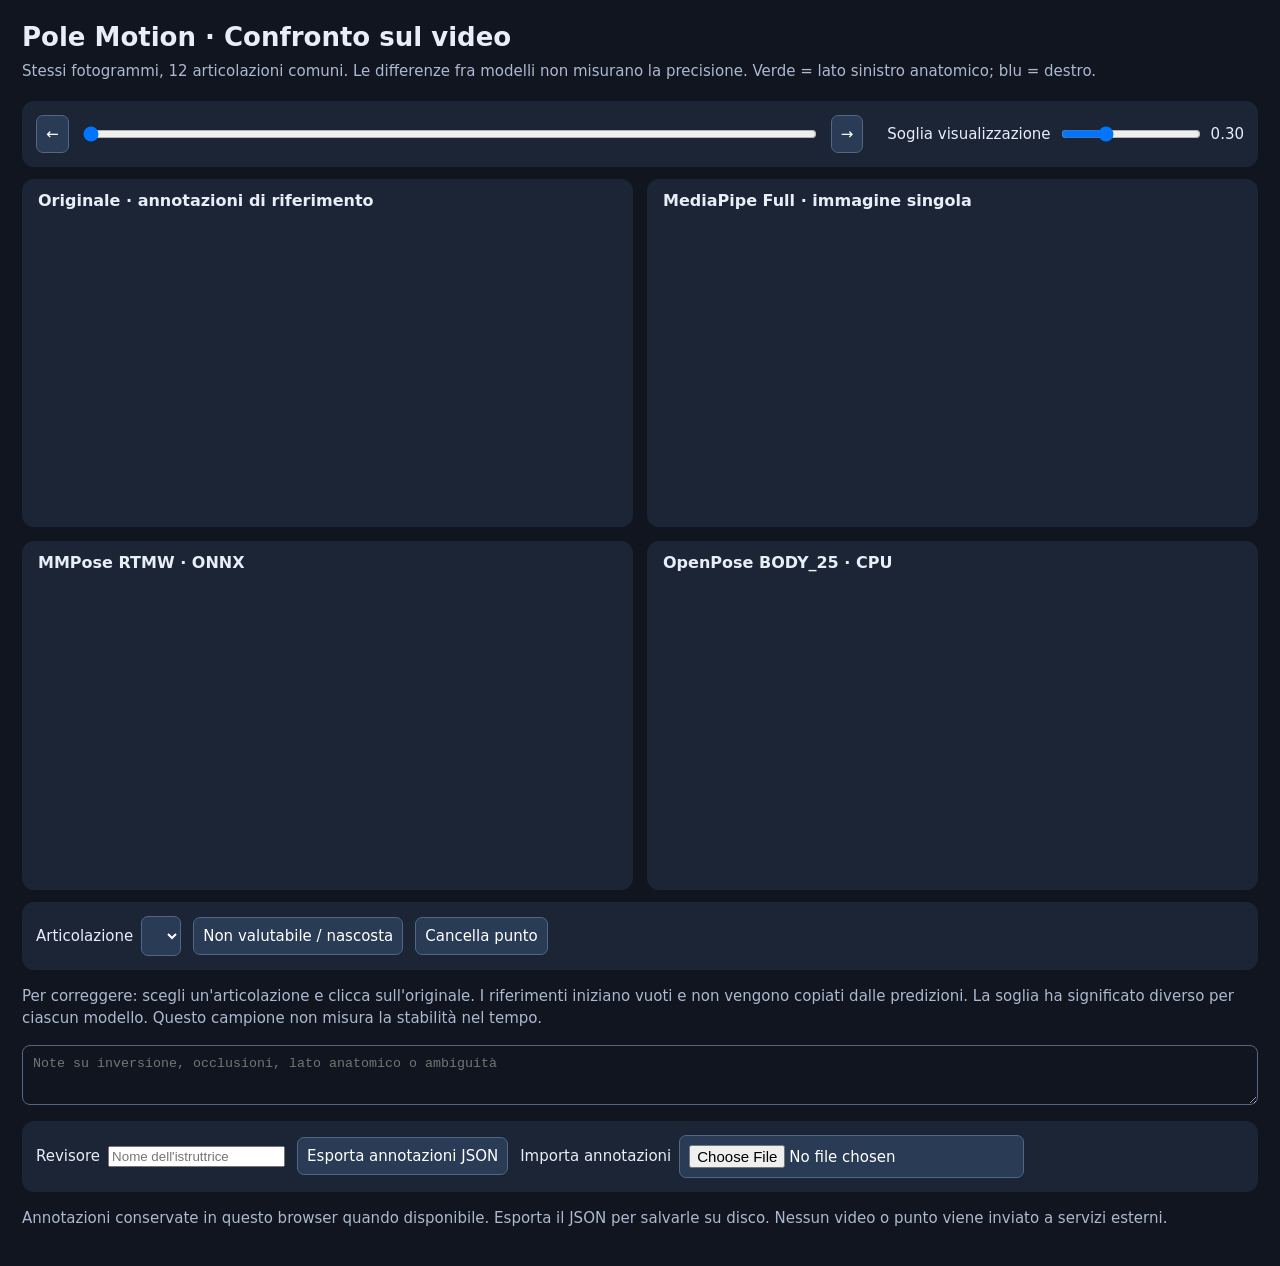
<file: tools/pose_review.html>
<!doctype html><html lang="it"><meta charset="utf-8"><meta name="viewport" content="width=device-width,initial-scale=1">
<title>Pole Motion · Confronto pose</title>
<style>
*{box-sizing:border-box}body{margin:0;background:#10151f;color:#e8eef8;font:15px system-ui,sans-serif}main{max-width:1500px;margin:auto;padding:22px}h1{font-size:26px;margin:0 0 8px}.muted{color:#acb9cf;line-height:1.5}header{margin-bottom:18px}.bar{display:flex;flex-wrap:wrap;align-items:center;gap:12px;background:#1b2535;padding:14px;border-radius:12px;margin:12px 0}button,select,input[type=file]{background:#293b55;color:white;border:1px solid #526784;border-radius:7px;padding:9px;font:inherit}button{cursor:pointer}button:hover{background:#3a5273}input[type=range]{flex:1;min-width:140px}.grid{display:grid;grid-template-columns:1fr 1fr;gap:14px}.panel{background:#1b2535;border-radius:12px;overflow:hidden}.panel h2{font-size:16px;margin:12px 16px}.panel canvas{width:100%;display:block}.panel:first-child canvas{cursor:crosshair}.status{color:#7ae6c0}label{display:flex;align-items:center;gap:8px}textarea{width:100%;background:#10151f;color:white;border:1px solid #526784;padding:10px;border-radius:8px;min-height:60px}#error{color:#ffb6ac}a{color:#87d6ff}@media(max-width:700px){.grid{grid-template-columns:1fr}}
</style><main>
<header><h1>Pole Motion · Confronto sul video</h1><div class="muted">Stessi fotogrammi, 12 articolazioni comuni. Le differenze fra modelli non misurano la precisione. Verde = lato sinistro anatomico; blu = destro.</div></header>
<div class="bar"><button id="prev">←</button><input id="frame" type="range" min="0" value="0"><button id="next">→</button><strong id="position"></strong><label>Soglia visualizzazione <input id="threshold" type="range" min="0" max="1" step=".05" value=".3"><span id="thresholdValue">0.30</span></label></div>
<div class="grid"><section class="panel"><h2>Originale · annotazioni di riferimento</h2><canvas id="original"></canvas></section><section class="panel"><h2>MediaPipe Full · immagine singola</h2><canvas id="mediapipe"></canvas></section><section class="panel"><h2>MMPose RTMW · ONNX</h2><canvas id="rtmw"></canvas></section><section class="panel"><h2>OpenPose BODY_25 · CPU</h2><canvas id="openpose"></canvas></section></div>
<div class="bar"><label>Articolazione <select id="joint"></select></label><button id="invisible">Non valutabile / nascosta</button><button id="clear">Cancella punto</button><span class="status" id="progress"></span></div>
<p class="muted">Per correggere: scegli un'articolazione e clicca sull'originale. I riferimenti iniziano vuoti e non vengono copiati dalle predizioni. La soglia ha significato diverso per ciascun modello. Questo campione non misura la stabilità nel tempo.</p>
<textarea id="notes" placeholder="Note su inversione, occlusioni, lato anatomico o ambiguità"></textarea>
<div class="bar"><label>Revisore <input id="reviewer" placeholder="Nome dell'istruttrice"></label><button id="save">Esporta annotazioni JSON</button><label>Importa annotazioni <input type="file" id="import" accept=".json"></label><span id="error"></span></div>
<p class="muted">Annotazioni conservate in questo browser quando disponibile. Esporta il JSON per salvarle su disco. Nessun video o punto viene inviato a servizi esterni.</p>
</main><script>
const D=__PAYLOAD__;
const names=['Spalla sinistra','Spalla destra','Gomito sinistro','Gomito destro','Polso sinistro','Polso destro','Anca sinistra','Anca destra','Ginocchio sinistro','Ginocchio destro','Caviglia sinistra','Caviglia destra'];
const edges=[[0,1],[0,2],[2,4],[1,3],[3,5],[0,6],[1,7],[6,7],[6,8],[8,10],[7,9],[9,11]];
const $=id=>document.getElementById(id), models=['mediapipe','rtmw','openpose'];
const key='pole-review-'+D.manifest.source_sha256;let labels={}, index=0, currentImage=null, request=0;
try{labels=JSON.parse(localStorage.getItem(key)||'{}')}catch(e){}
$('frame').max=D.manifest.frames.length-1;names.forEach((n,i)=>{$('joint').add(new Option(n,i))});
function row(){const r=D.manifest.frames[index];return labels[r.file] ||= {points:Array(12).fill(null),notes:''}}
function persist(){try{localStorage.setItem(key,JSON.stringify(labels))}catch(e){$('error').textContent='Salvataggio browser non disponibile: esporta il JSON.'}}
function draw(canvas,points){let r=D.manifest.frames[index],ctx=canvas.getContext('2d');canvas.width=r.width;canvas.height=r.height;ctx.drawImage(currentImage,0,0,r.width,r.height);let t=+$('threshold').value;
const valid=q=>q&&q[0]!==null&&q[1]!==null&&q[2]>=t;
ctx.lineWidth=3;ctx.strokeStyle='#ffff88';for(let [a,b] of edges){if(valid(points[a])&&valid(points[b])){ctx.beginPath();ctx.moveTo(points[a][0],points[a][1]);ctx.lineTo(points[b][0],points[b][1]);ctx.stroke()}}
points.forEach((p,j)=>{if(valid(p)){ctx.fillStyle=j%2?'#329eff':'#77ff66';ctx.beginPath();ctx.arc(p[0],p[1],6,0,Math.PI*2);ctx.fill();ctx.fillStyle='white';ctx.font='15px sans-serif';ctx.fillText(j+1,p[0]+8,p[1]-6)}})}
function redraw(){if(!currentImage)return;draw($('original'),row().points);for(let m of models)draw($(m),D.common[m][index]);$('progress').textContent=row().points.filter(x=>x!==null).length+'/12 punti annotati';$('thresholdValue').textContent=(+$('threshold').value).toFixed(2)}
function show(){const r=D.manifest.frames[index],req=++request;currentImage=null;$('frame').value=index;$('position').textContent=(index+1)+' / '+D.manifest.frames.length+' · '+r.t.toFixed(2)+' s';$('notes').value=row().notes;const img=new Image();img.onload=()=>{if(req!==request)return;currentImage=img;redraw()};img.onerror=()=>{$('error').textContent='Immagine non trovata: conserva review.html accanto alla cartella frames.'};img.src='frames/'+r.file}
$('frame').oninput=()=>{index=+$('frame').value;show()};$('prev').onclick=()=>{index=Math.max(0,index-1);show()};$('next').onclick=()=>{index=Math.min(D.manifest.frames.length-1,index+1);show()};$('threshold').oninput=redraw;
$('original').onclick=e=>{if(!currentImage)return;let r=e.currentTarget.getBoundingClientRect(),f=D.manifest.frames[index];row().points[+$('joint').value]=[(e.clientX-r.left)*f.width/r.width,(e.clientY-r.top)*f.height/r.height,1];persist();redraw()};
$('invisible').onclick=()=>{row().points[+$('joint').value]=[null,null,0];persist();redraw()};$('clear').onclick=()=>{row().points[+$('joint').value]=null;persist();redraw()};$('notes').oninput=()=>{row().notes=$('notes').value;persist()};
$('save').onclick=()=>{let out={format:'pole-motion-review-0.1',source_sha256:D.manifest.source_sha256,coordinate_system:'resized_image_pixels',common_joints:D.manifest.common_joints,reviewer:$('reviewer').value,frames:D.manifest.frames,annotations:labels};let a=document.createElement('a'),url=URL.createObjectURL(new Blob([JSON.stringify(out,null,2)],{type:'application/json'}));a.href=url;a.download='pose-reference-annotations.json';a.click();setTimeout(()=>URL.revokeObjectURL(url),1000)};
$('import').onchange=async e=>{try{let x=JSON.parse(await e.target.files[0].text());if(x.source_sha256!==D.manifest.source_sha256||x.format!=='pole-motion-review-0.1')throw Error('File di un altro video o formato non supportato');for(let [name,r] of Object.entries(x.annotations)){if(!D.manifest.frames.some(f=>f.file===name)||!Array.isArray(r.points)||r.points.length!==12)throw Error('Annotazioni non valide');for(let p of r.points)if(p!==null&&(!Array.isArray(p)||p.length!==3||!((p[0]===null&&p[1]===null&&p[2]===0)||(Number.isFinite(p[0])&&Number.isFinite(p[1])&&p[2]===1))))throw Error('Coordinate non valide')}labels=x.annotations;$('reviewer').value=x.reviewer||'';persist();show();$('error').textContent=''}catch(err){$('error').textContent=err.message}};
show();
</script></html>
</file>
